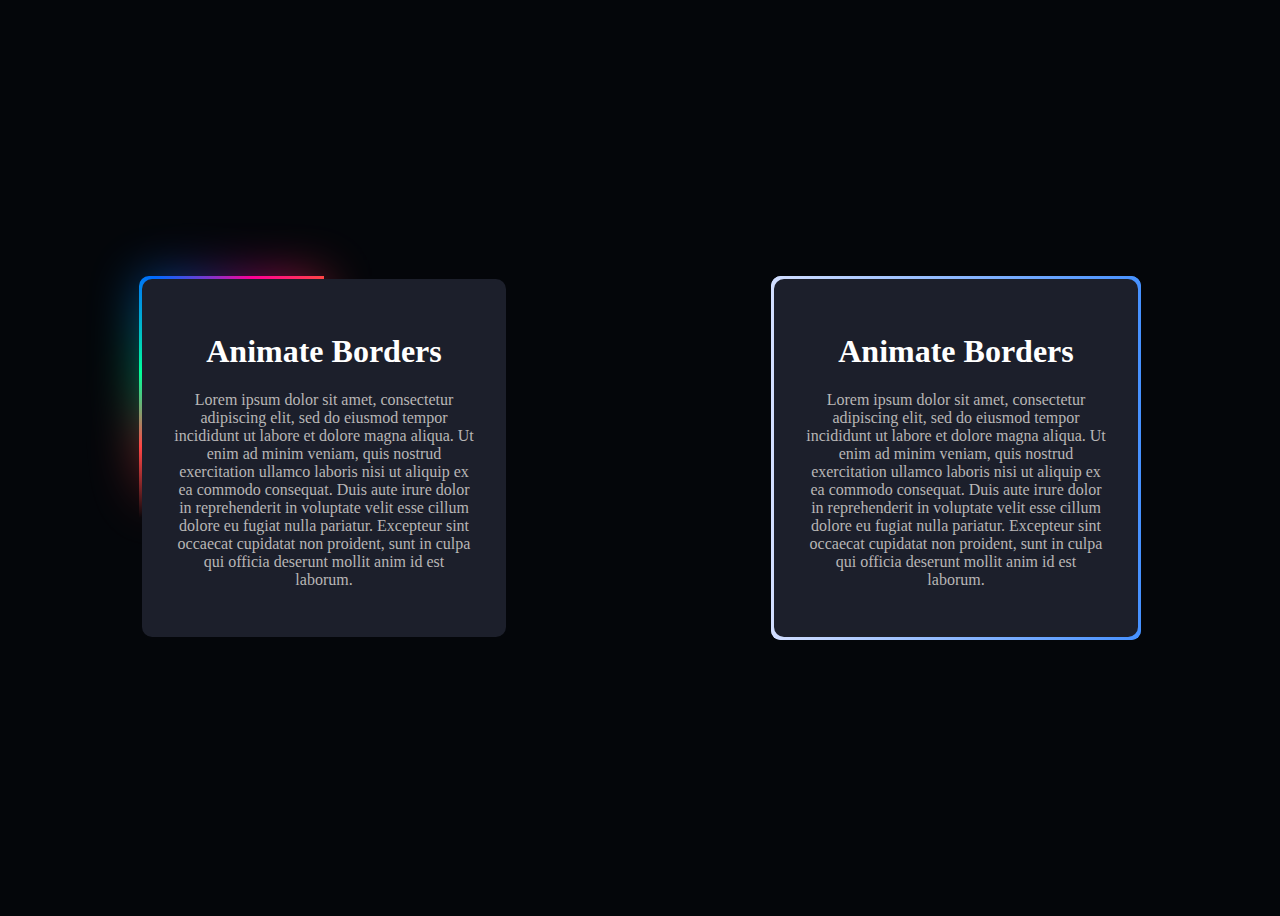
<file: Border Animation/index.html>
<!DOCTYPE html>
<html>

<head>
    <link rel="stylesheet" href="style.css">
</head>

<body>
    <div class="card conic">

        <h1>
            Animate Borders
        </h1>

        <p class="content ">
            Lorem ipsum dolor sit amet, consectetur adipiscing elit, sed do eiusmod tempor incididunt ut labore et
            dolore magna aliqua. Ut enim ad minim veniam, quis nostrud exercitation ullamco laboris nisi ut aliquip ex
            ea commodo consequat. Duis aute irure dolor in reprehenderit in voluptate velit esse cillum dolore eu fugiat
            nulla pariatur. Excepteur sint occaecat cupidatat non proident, sunt in culpa qui officia deserunt mollit
            anim id est laborum.
        </p>
    </div>

    <div class="card flow">

        <h1>
            Animate Borders
        </h1>

        <p class="content">
            Lorem ipsum dolor sit amet, consectetur adipiscing elit, sed do eiusmod tempor incididunt ut labore et
            dolore magna aliqua. Ut enim ad minim veniam, quis nostrud exercitation ullamco laboris nisi ut aliquip ex
            ea commodo consequat. Duis aute irure dolor in reprehenderit in voluptate velit esse cillum dolore eu fugiat
            nulla pariatur. Excepteur sint occaecat cupidatat non proident, sunt in culpa qui officia deserunt mollit
            anim id est laborum.
        </p>
    </div>
</body>

</html>
</file>
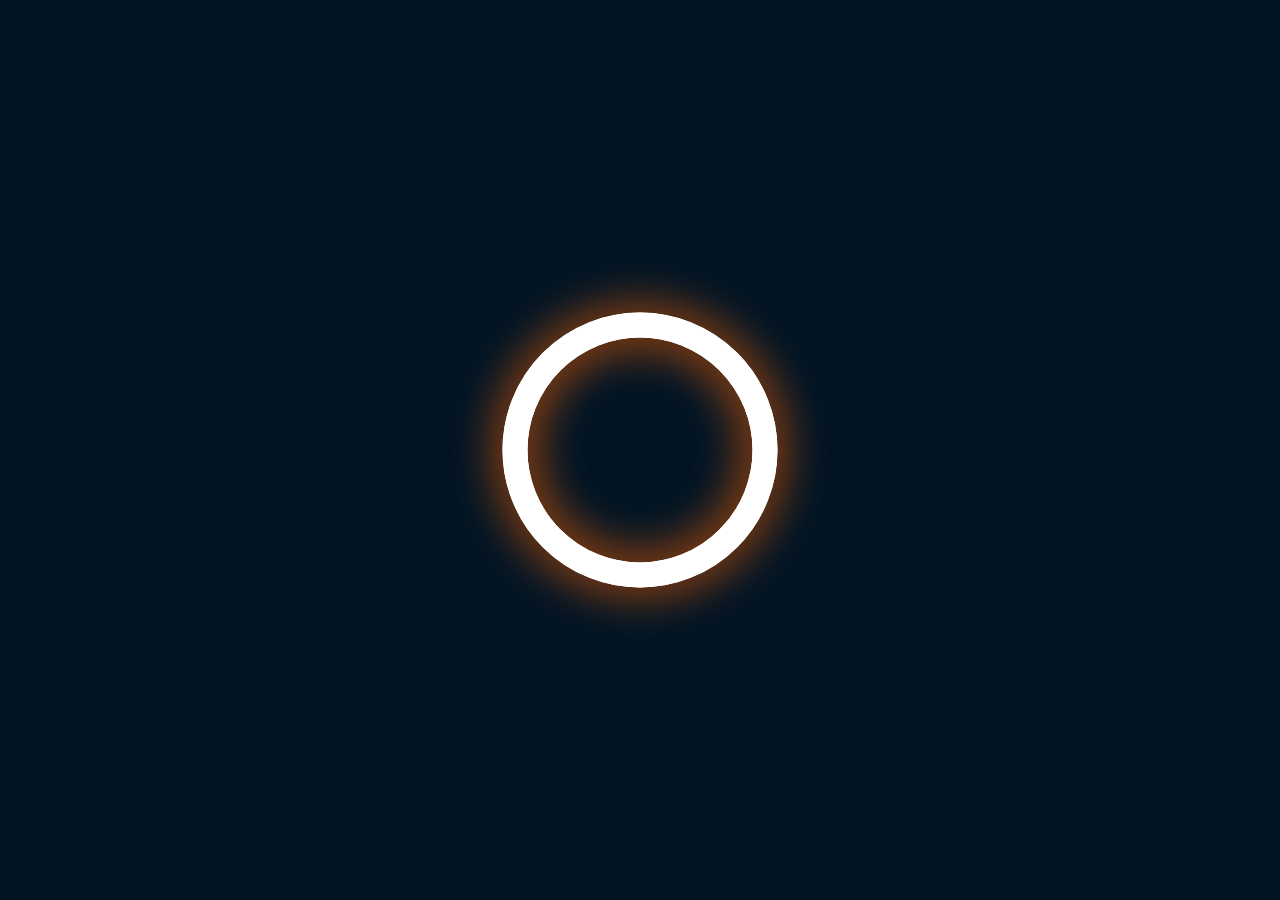
<file: Neon Loader Animation/index.html>
<!DOCTYPE html>

<html lang="en">

<head>
    <meta charset="UTF-8">
    <meta name="viewport" content="width=device-width, initial-scale=1.0">
    <title>Neon SVG Loader</title>
    <link rel="stylesheet" href="style.css">
</head>

<body>
    <div class="loader">
        <svg viewBox="0 0 200 200">
            <circle cx="100" cy="100" r="50"></circle>
        </svg>
        <svg viewBox="0 0 200 200">
            <circle cx="100" cy="100" r="50"></circle>
        </svg>
        <svg viewBox="0 0 200 200">
            <circle cx="100" cy="100" r="50"></circle>
        </svg>
    </div>
</body>

</html>
</file>
<file: Border Animation/style.css>
html {
  color: #fff;
}

body {
  background: #04060a;
  display: flex;
  justify-content: center;
  align-items: center;
  height: 100dvh;
  min-height: 100vh;
}

.card {
  position: relative;
  margin: 0 auto;
  padding: 2em;
  width: 300px;
  background: #1c1f2b;
  text-align: center;
  border-radius: 10px;
}

.content {
  color: #b8b6b6;
}

@property --angle {
  syntax: '<angle>';
  initial-value: 0deg;
  inherits: false;
}
.conic::after,
.conic::before {
  content: '';
  position: absolute;
  height: 100%;
  width: 100%;

  /*一个从中心点开始，颜色圆圈扩展*/
  /* background-image: conic-gradient(#ff4545, #00ff99, #006aff, #ff0095, #ff4545); */

  /* from degree 代表着 从哪里开始 */
  /* from degree 可以做到一个流水线的感觉 */
  background-image: conic-gradient(
    from var(--angle),
    transparent 70%,
    #ff4545,
    #00ff99,
    #006aff,
    #ff0095,
    #ff4545
  );
  top: 50%;
  left: 50%;
  translate: -50% -50%;
  z-index: -1;
  padding: 3px;
  border-radius: 10px;
  animation: 3s spin linear infinite;
}

.conic:before {
  filter: blur(1.5rem);
  opacity: 0.5;
}

@keyframes spin {
  from {
    --angle: 0deg;
  }
  to {
    --angle: 360deg;
  }
}

.flow::before,
.flow::after {
  content: '';
  position: absolute;
  height: 100%;
  width: 100%;
  top: 50%;
  left: 50%;
  translate: -50% -50%;
  z-index: -1;
  padding: 3px;
  border-radius: 10px;
  background: linear-gradient(90deg, #d2deff, #006aff, #d2deff);
  background-size: 300% 100%; /* 让渐变背景比元素本身更宽，便于动画 */
  animation: flowAnimation 3s linear infinite;
}

@keyframes flowAnimation {
  0% {
    background-position: 100% 0;
  }
  50% {
    background-position: 0 0;
  }
  100% {
    background-position: 100% 0;
  }
}
</file>
<file: Neon Loader Animation/style.css>
*{
    margin: 0;
    padding: 0;
    box-sizing: border-box;
}

body{
    display: flex;
    justify-content: center;
    align-items: center;
    min-height: 100vh;
    background:#001424
}

.loader{
    /*Loader size*/
    position:relative;
    width: 500px;
    height: 500px;
}

.loader svg{
    position:absolute;
    top: 0;
    left: 0;
}

.loader svg circle{
    fill: none;
    stroke:#fff; /*Circle color*/
    stroke-width: 10px; /*Circle width*/
    stroke-linecap: round;
    animation : neon-circle-animate 2.5s linear infinite; 
}

/*Circle shadow*/
.loader svg:nth-child(1) circle{
    filter:blur(10px);
    stroke:#ff6400
}

@keyframes neon-circle-animate {
    0%{
        stroke-dasharray: 315;
        stroke-dashoffset: 315;
    }
    50%{
        stroke-dasharray:315;
        stroke-dashoffset: 0;
    }
    100%{
        stroke-dasharray: 315;
        stroke-dashoffset: -315; 
    }
}
</file>
